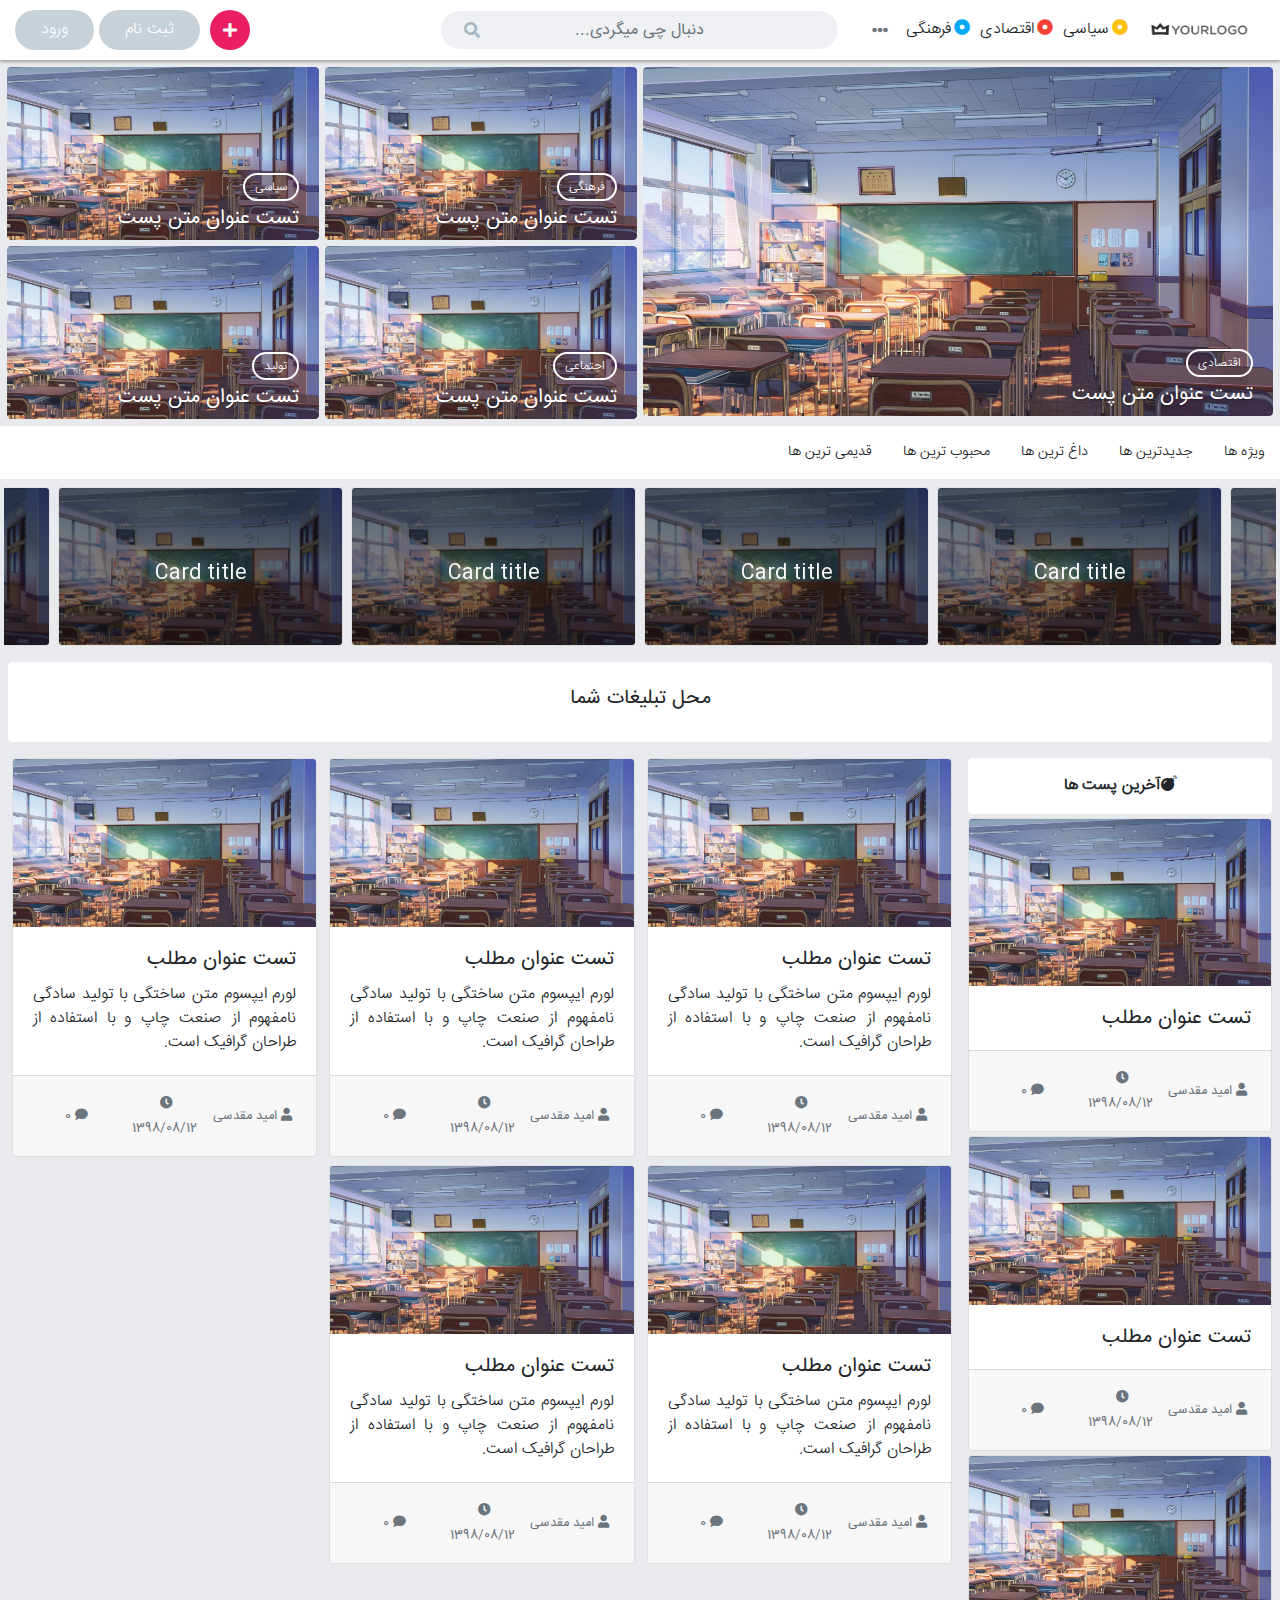
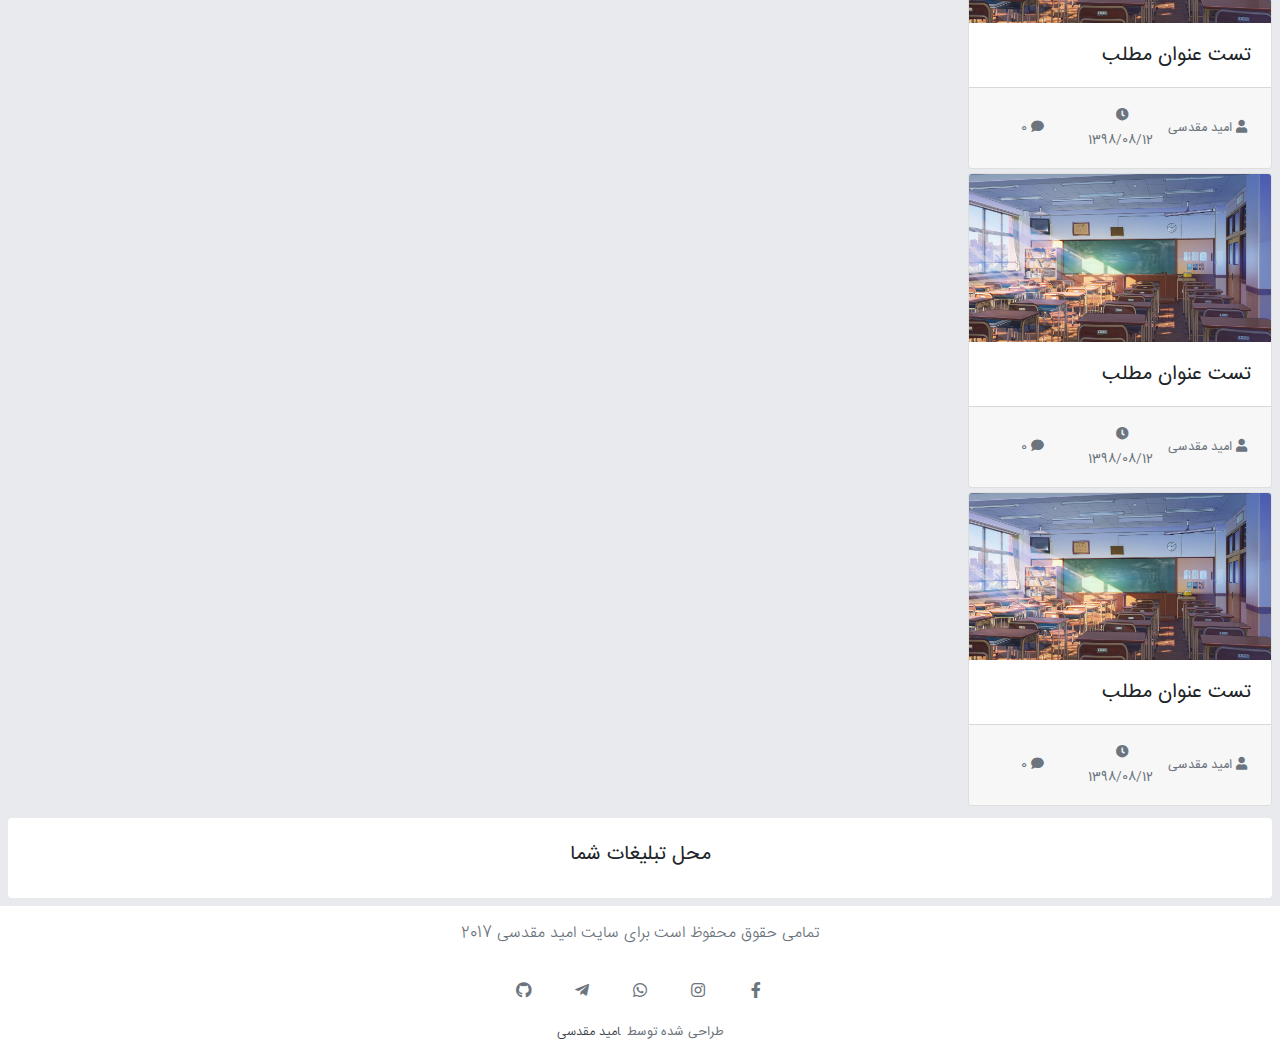
<file: index.html>
<!DOCTYPE html>
<html lang="fa" dir="rtl">

<head>
  <meta charset="UTF-8" />
  <meta name="viewport" content="width=device-width, initial-scale=1.0" />
  <meta http-equiv="X-UA-Compatible" content="ie=edge" />
  <title>قالب وبلاگ خبری</title>
  <link rel="stylesheet" href="css/all.min.css" />
  <link rel="stylesheet" href="css/bootstrap.min.css" />
  <link rel="stylesheet" href="css/slick.css" />
  <link rel="stylesheet" href="style.css" />
</head>

<body>
  <header>
    <div class="row">
      <div class="col-md-4 col-sm-4 col-4 d-flex align-items-center">
        <div class="col-md-4 logo">
          <a href=""><img src="images/logo.png" alt="logo" /></a>
        </div>
        <div class="col-md-7 p-0">
          <nav>
            <ul>
              <li>
                <p><i class="fas fa-dot-circle"></i>سیاسی</p>
              </li>
              <li>
                <p><i class="fas fa-dot-circle"></i>اقتصادی</p>
              </li>
              <li>
                <p><i class="fas fa-dot-circle"></i>فرهنگی</p>
              </li>
            </ul>
          </nav>
        </div>
        <a href="#" class="btn rounded-circle mymore text-muted"><i class=" fas fa-ellipsis-h"></i></a>
      </div>
      <div class="col-md-4 col-sm-4 col-4 d-flex align-items-center">
        <div class="input-group">
          <input type="text" class="form-control" placeholder="دنبال چی میگردی..." aria-label="search"
            aria-describedby="basic-addon1" />
          <div class="input-group-prepend">
            <span class="input-group-text" id="basic-addon1"><i class="fa fa-search" aria-hidden="true"></i></span>
          </div>
        </div>
      </div>
      <div class="col-md-4 col-sm-4 col-4 d-flex align-items-center justify-content-end">
        <a href="" class="btn myplus rounded-circle"><i class="fa fa-plus" aria-hidden="true"></i></a>
        <div class="beforlogin">
          <a href="" class="btn mybtn">ثبت نام</a>
          <a href="" class="btn mybtn">ورود</a>
        </div>
        <div class="afterlogin d-none">
          <a href="" class="myaccount"><img src="images/user.png" alt="user" /></a>
        </div>
      </div>
    </div>
  </header>
  <div class="cleafix"></div>
  <div class="col-md-12 align-items-center position-absolute p-1 main-megamenu">
    <div class="col-md-12 bg-white text-dark d-flex rounded">
      <div class="col-md-3">salam</div>
      <div class="col-md-3">salam</div>
      <div class="col-md-3">salam</div>
      <div class="col-md-3">salam</div>
    </div>
  </div>
  <div class="clearfix"></div>
  <section id="myslider">
    <div class="row no-gutters p-1">
      <div class="col-md-6 big-post">
        <div class="card text-white border-0">
          <img src="images/posts/1.jpg" class="card-img" alt="" />
          <div class="card-img-overlay">
            <div class="card-header">اقتصادی</div>
            <a href="">
              <h5 class="card-title pb-2">تست عنوان متن پست</h5>
            </a>
            <h6 class="card-subtitle">19 مرداد 1398</h6>
          </div>
        </div>
      </div>
      <div class="col-md-6 small-post no-gutters d-flex flex-wrap">
        <div class="col-md-6">
          <div class="card text-white border-0">
            <img src="images/posts/1.jpg" class="card-img" alt="" />
            <div class="card-img-overlay">
              <div class="card-header">فرهنگی</div>
              <a href="">
                <h5 class="card-title pb-2">تست عنوان متن پست</h5>
              </a>
              <h6 class="card-subtitle">19 مرداد 1398</h6>
            </div>
          </div>
        </div>
        <div class="col-md-6">
          <div class="card text-white border-0">
            <img src="images/posts/1.jpg" class="card-img" alt="" />
            <div class="card-img-overlay">
              <div class="card-header">سیاسی</div>
              <a href="">
                <h5 class="card-title pb-2">تست عنوان متن پست</h5>
              </a>
              <h6 class="card-subtitle">19 مرداد 1398</h6>
            </div>
          </div>
        </div>
        <div class="col-md-6">
          <div class="card text-white border-0">
            <img src="images/posts/1.jpg" class="card-img" alt="" />
            <div class="card-img-overlay">
              <div class="card-header">اجتماعی</div>
              <a href="">
                <h5 class="card-title pb-2">تست عنوان متن پست</h5>
              </a>
              <h6 class="card-subtitle">19 مرداد 1398</h6>
            </div>
          </div>
        </div>
        <div class="col-md-6">
          <div class="card text-white border-0">
            <img src="images/posts/1.jpg" class="card-img" alt="" />
            <div class="card-img-overlay">
              <div class="card-main">
                <div class="card-header">تولید</div>
                <a href="">
                  <h5 class="card-title pb-2">تست عنوان متن پست</h5>
                </a>
                <h6 class="card-subtitle">18 مهر 1398</h6>
              </div>
            </div>
          </div>
        </div>
      </div>
    </div>
  </section>
  <div class="clearfix"></div>
  <section id="nav-filter">
    <div class="row no-gutters">
      <div class="col-md-11">
        <nav>
          <ul class="d-flex">
            <li>
              <a href="" class="btn active">
                <p>ویژه ها</p>
              </a>
            </li>
            <li>
              <a href="" class="btn active">
                <p>جدیدترین ها</p>
              </a>
            </li>
            <li>
              <a href="" class="btn">
                <p>داغ ترین ها</p>
              </a>
            </li>
            <li>
              <a href="" class="btn">
                <p>محبوب ترین ها</p>
              </a>
            </li>
            <li>
              <a href="" class="btn">
                <p>قدیمی ترین ها</p>
              </a>
            </li>
          </ul>
        </nav>
      </div>
      <div class="col-md-1">
        <a href="" class="btn"><i class="fa fa-windows" aria-hidden="true"></i></a>
      </div>
    </div>
  </section>
  <div class="clearfix"></div>
  <section id="suggested-slider">
    <div class="row">
      <div class="col-md-12 pl-1 pr-1">
        <ul class="myslik-slider mt-2 mb-2">
          <li class="slik-item rounded pr-1 pl-1">
            <div class="card text-white">
              <img src="images/posts/1.jpg" class="card-img" alt="" />
              <div class="card-img-overlay">
                <h5 class="card-title">Card title</h5>
              </div>
            </div>
          </li>
          <li class="slik-item pr-1 pl-1">
            <div class="card text-white">
              <img src="images/posts/1.jpg" class="card-img" alt="" />
              <div class="card-img-overlay">
                <h5 class="card-title">Card title</h5>
              </div>
            </div>
          </li>
          <li class="slik-item pr-1 pl-1">
            <div class="card text-white">
              <img src="images/posts/1.jpg" class="card-img" alt="" />
              <div class="card-img-overlay">
                <h5 class="card-title">Card title</h5>
              </div>
            </div>
          </li>
          <li class="slik-item pr-1 pl-1">
            <div class="card text-white">
              <img src="images/posts/1.jpg" class="card-img" alt="" />
              <div class="card-img-overlay">
                <h5 class="card-title">Card title</h5>
              </div>
            </div>
          </li>
          <li class="slik-item pr-1 pl-1">
            <div class="card text-white">
              <img src="images/posts/1.jpg" class="card-img" alt="" />
              <div class="card-img-overlay">
                <h5 class="card-title">Card title</h5>
              </div>
            </div>
          </li>
          <li class="slik-item pr-1 pl-1">
            <div class="card text-white">
              <img src="images/posts/1.jpg" class="card-img" alt="" />
              <div class="card-img-overlay">
                <h5 class="card-title">Card title</h5>
              </div>
            </div>
          </li>
          <li class="slik-item pr-1 pl-1">
            <div class="card text-white">
              <img src="images/posts/1.jpg" class="card-img" alt="" />
              <div class="card-img-overlay">
                <h5 class="card-title">Card title</h5>
              </div>
            </div>
          </li>
        </ul>
      </div>
    </div>
  </section>
  <div class="clearfix"></div>
  <section id="first-ads">
    <div class="row pr-2 pl-2 mb-2">
      <div class="col-12 bg-white rounded">
        <h5 class="text-center pt-4 pb-4">محل تبلیغات شما</h5>
      </div>
    </div>
  </section>
  <div class="clearfix"></div>
  <section id="main">
    <div class="row">
      <div class="col-md-3 d-flex p-2 flex-column align-content-start">
        <div class="col-md-12 p-0">
          <article class="last-post col-12 d-flex flex-column p-0">
            <div class="title-lastpost text-center font-weight-bold bg-white p-3 rounded">
              <p><i class="fa fa-bomb"></i>آخرین پست ها</p>
            </div>
            <div class="posts-lastpost">
              <div class="col-12 p-0 mt-1 mb-1">
                <div class="card p-0 text-right">
                  <img src="images/posts/1.jpg" class="card-img-top" alt="" />
                  <div class="card-body">
                    <a href="">
                      <h5 class="card-title text-body m-0">
                        تست عنوان مطلب
                      </h5>
                    </a>
                  </div>
                  <div
                    class="card-footer d-flex justify-content-center align-content-center align-items-center text-muted">
                    <div class="col-md-4 p-1 text-center">
                      <small><i class="fa fa-user ml-1"></i>امید مقدسی</small>
                    </div>
                    <div class="col-md-4 p-1 text-center">
                      <small><i class="fa fa-clock ml-1"></i>1398/08/12</small>
                    </div>
                    <div class="col-md-4 p-1 text-center">
                      <small><i class="fa fa-comment ml-1"></i>0</small>
                    </div>
                  </div>
                </div>
              </div>
              <div class="col-12 p-0 mt-1 mb-1">
                <div class="card p-0 text-right">
                  <img src="images/posts/1.jpg" class="card-img-top" alt="" />
                  <div class="card-body">
                    <a href="">
                      <h5 class="card-title text-body m-0">
                        تست عنوان مطلب
                      </h5>
                    </a>
                  </div>
                  <div
                    class="card-footer d-flex justify-content-center align-content-center align-items-center text-muted">
                    <div class="col-md-4 p-1 text-center">
                      <small><i class="fa fa-user ml-1"></i>امید مقدسی</small>
                    </div>
                    <div class="col-md-4 p-1 text-center">
                      <small><i class="fa fa-clock ml-1"></i>1398/08/12</small>
                    </div>
                    <div class="col-md-4 p-1 text-center">
                      <small><i class="fa fa-comment ml-1"></i>0</small>
                    </div>
                  </div>
                </div>
              </div>
              <div class="col-12 p-0 mt-1 mb-1">
                <div class="card p-0 text-right">
                  <img src="images/posts/1.jpg" class="card-img-top" alt="" />
                  <div class="card-body">
                    <a href="">
                      <h5 class="card-title text-body m-0">
                        تست عنوان مطلب
                      </h5>
                    </a>
                  </div>
                  <div
                    class="card-footer d-flex justify-content-center align-content-center align-items-center text-muted">
                    <div class="col-md-4 p-1 text-center">
                      <small><i class="fa fa-user ml-1"></i>امید مقدسی</small>
                    </div>
                    <div class="col-md-4 p-1 text-center">
                      <small><i class="fa fa-clock ml-1"></i>1398/08/12</small>
                    </div>
                    <div class="col-md-4 p-1 text-center">
                      <small><i class="fa fa-comment ml-1"></i>0</small>
                    </div>
                  </div>
                </div>
              </div>
              <div class="col-12 p-0 mt-1 mb-1">
                <div class="card p-0 text-right">
                  <img src="images/posts/1.jpg" class="card-img-top" alt="" />
                  <div class="card-body">
                    <a href="">
                      <h5 class="card-title text-body m-0">
                        تست عنوان مطلب
                      </h5>
                    </a>
                  </div>
                  <div
                    class="card-footer d-flex justify-content-center align-content-center align-items-center text-muted">
                    <div class="col-md-4 p-1 text-center">
                      <small><i class="fa fa-user ml-1"></i>امید مقدسی</small>
                    </div>
                    <div class="col-md-4 p-1 text-center">
                      <small><i class="fa fa-clock ml-1"></i>1398/08/12</small>
                    </div>
                    <div class="col-md-4 p-1 text-center">
                      <small><i class="fa fa-comment ml-1"></i>0</small>
                    </div>
                  </div>
                </div>
              </div>
              <div class="col-12 p-0 mt-1 mb-1">
                <div class="card p-0 text-right">
                  <img src="images/posts/1.jpg" class="card-img-top" alt="" />
                  <div class="card-body">
                    <a href="">
                      <h5 class="card-title text-body m-0">
                        تست عنوان مطلب
                      </h5>
                    </a>
                  </div>
                  <div
                    class="card-footer d-flex justify-content-center align-content-center align-items-center text-muted">
                    <div class="col-md-4 p-1 text-center">
                      <small><i class="fa fa-user ml-1"></i>امید مقدسی</small>
                    </div>
                    <div class="col-md-4 p-1 text-center">
                      <small><i class="fa fa-clock ml-1"></i>1398/08/12</small>
                    </div>
                    <div class="col-md-4 p-1 text-center">
                      <small><i class="fa fa-comment ml-1"></i>0</small>
                    </div>
                  </div>
                </div>
              </div>
            </div>
          </article>
        </div>
      </div>
      <div class="col-md-9 d-flex p-1 flex-wrap align-content-start">
        <div class="col-md-4 p-1">
          <div class="card p-0 ml-1 text-right">
            <img src="images/posts/1.jpg" class="card-img-top" alt="" />
            <div class="card-body">
              <a href="">
                <h5 class="card-title text-body">تست عنوان مطلب</h5>
              </a>
              <p class="card-text text-justify">
                لورم ایپسوم متن ساختگی با تولید سادگی نامفهوم از صنعت چاپ و با
                استفاده از طراحان گرافیک است.
              </p>
            </div>
            <div class="card-footer d-flex justify-content-center align-content-center align-items-center text-muted">
              <div class="col-md-4 p-1 text-center">
                <small><i class="fa fa-user ml-1"></i>امید مقدسی</small>
              </div>
              <div class="col-md-4 p-1 text-center">
                <small><i class="fa fa-clock ml-1"></i>1398/08/12</small>
              </div>
              <div class="col-md-4 p-1 text-center">
                <small><i class="fa fa-comment ml-1"></i>0</small>
              </div>
            </div>
          </div>
        </div>
        <div class="col-md-4 p-1">
          <div class="card p-0 ml-1 text-right">
            <img src="images/posts/1.jpg" class="card-img-top" alt="" />
            <div class="card-body">
              <a href="">
                <h5 class="card-title text-body">تست عنوان مطلب</h5>
              </a>
              <p class="card-text text-justify">
                لورم ایپسوم متن ساختگی با تولید سادگی نامفهوم از صنعت چاپ و با
                استفاده از طراحان گرافیک است.
              </p>
            </div>
            <div class="card-footer d-flex justify-content-center align-content-center align-items-center text-muted">
              <div class="col-md-4 p-1 text-center">
                <small><i class="fa fa-user ml-1"></i>امید مقدسی</small>
              </div>
              <div class="col-md-4 p-1 text-center">
                <small><i class="fa fa-clock ml-1"></i>1398/08/12</small>
              </div>
              <div class="col-md-4 p-1 text-center">
                <small><i class="fa fa-comment ml-1"></i>0</small>
              </div>
            </div>
          </div>
        </div>
        <div class="col-md-4 p-1">
          <div class="card p-0 ml-1 text-right">
            <img src="images/posts/1.jpg" class="card-img-top" alt="" />
            <div class="card-body">
              <a href="">
                <h5 class="card-title text-body">تست عنوان مطلب</h5>
              </a>
              <p class="card-text text-justify">
                لورم ایپسوم متن ساختگی با تولید سادگی نامفهوم از صنعت چاپ و با
                استفاده از طراحان گرافیک است.
              </p>
            </div>
            <div class="card-footer d-flex justify-content-center align-content-center align-items-center text-muted">
              <div class="col-md-4 p-1 text-center">
                <small><i class="fa fa-user ml-1"></i>امید مقدسی</small>
              </div>
              <div class="col-md-4 p-1 text-center">
                <small><i class="fa fa-clock ml-1"></i>1398/08/12</small>
              </div>
              <div class="col-md-4 p-1 text-center">
                <small><i class="fa fa-comment ml-1"></i>0</small>
              </div>
            </div>
          </div>
        </div>
        <div class="col-md-4 p-1">
          <div class="card p-0 ml-1 text-right">
            <img src="images/posts/1.jpg" class="card-img-top" alt="" />
            <div class="card-body">
              <a href="">
                <h5 class="card-title text-body">تست عنوان مطلب</h5>
              </a>
              <p class="card-text text-justify">
                لورم ایپسوم متن ساختگی با تولید سادگی نامفهوم از صنعت چاپ و با
                استفاده از طراحان گرافیک است.
              </p>
            </div>
            <div class="card-footer d-flex justify-content-center align-content-center align-items-center text-muted">
              <div class="col-md-4 p-1 text-center">
                <small><i class="fa fa-user ml-1"></i>امید مقدسی</small>
              </div>
              <div class="col-md-4 p-1 text-center">
                <small><i class="fa fa-clock ml-1"></i>1398/08/12</small>
              </div>
              <div class="col-md-4 p-1 text-center">
                <small><i class="fa fa-comment ml-1"></i>0</small>
              </div>
            </div>
          </div>
        </div>
        <div class="col-md-4 p-1">
          <div class="card p-0 ml-1 text-right">
            <img src="images/posts/1.jpg" class="card-img-top" alt="" />
            <div class="card-body">
              <a href="">
                <h5 class="card-title text-body">تست عنوان مطلب</h5>
              </a>
              <p class="card-text text-justify">
                لورم ایپسوم متن ساختگی با تولید سادگی نامفهوم از صنعت چاپ و با
                استفاده از طراحان گرافیک است.
              </p>
            </div>
            <div class="card-footer d-flex justify-content-center align-content-center align-items-center text-muted">
              <div class="col-md-4 p-1 text-center">
                <small><i class="fa fa-user ml-1"></i>امید مقدسی</small>
              </div>
              <div class="col-md-4 p-1 text-center">
                <small><i class="fa fa-clock ml-1"></i>1398/08/12</small>
              </div>
              <div class="col-md-4 p-1 text-center">
                <small><i class="fa fa-comment ml-1"></i>0</small>
              </div>
            </div>
          </div>
        </div>
      </div>
    </div>
  </section>
  <div class="clearfix"></div>
  <section id="last-ads">
    <div class="row pr-2 pl-2 mb-2">
      <div class="col-12 bg-white rounded">
        <h5 class="text-center pt-4 pb-4">محل تبلیغات شما</h5>
      </div>
    </div>
  </section>
  <div class="clearfix"></div>
  <footer>
    <div class="row bg-white">
      <div class="col-12">
        <div id="copyright" class="text-center mt-3 mb-3 text-muted">
          <p>تمامی حقوق محفوظ است برای سایت امید مقدسی 2017</p>
        </div>
        <div class="col-12 d-flex justify-content-center mysocial">
          <ul class="d-flex flex-wrap justify-content-center flex-grow-1">
            <li class="m-1 text-center rounded">
              <a href="#" class="text-muted"><i class="fab fa-facebook-f"></i></a>
            </li>
            <li class="m-1 text-center rounded">
              <a href="#" class="text-muted"><i class="fab fa-instagram"></i></a>
            </li>
            <li class="m-1 text-center rounded">
              <a href="#" class="text-muted"><i class="fab fa-whatsapp"></i></a>
            </li>
            <li class="m-1 text-center rounded">
              <a href="#" class="text-muted"><i class="fab fa-telegram-plane"></i></a>
            </li>
            <li class="m-1 text-center rounded">
              <a href="#" class="text-muted"><i class="fab fa-github"></i></a>
            </li>
          </ul>
        </div>
        <div class="col-12">
          <div id="designer" class="text-center text-muted">
            <small>طراحی شده توسط<a href="http://omoghadasi.ir" class="text-dark mr-2">امید مقدسی</a></small>
          </div>
        </div>
      </div>
    </div>
  </footer>
  <script src="js/jquery-3.4.1.min.js"></script>
  <script src="js/popper.min.js"></script>
  <script src="js/bootstrap.min.js"></script>
  <script src="js/slick.js"></script>
  <script src="script.js"></script>
</body>

</html>
</file>
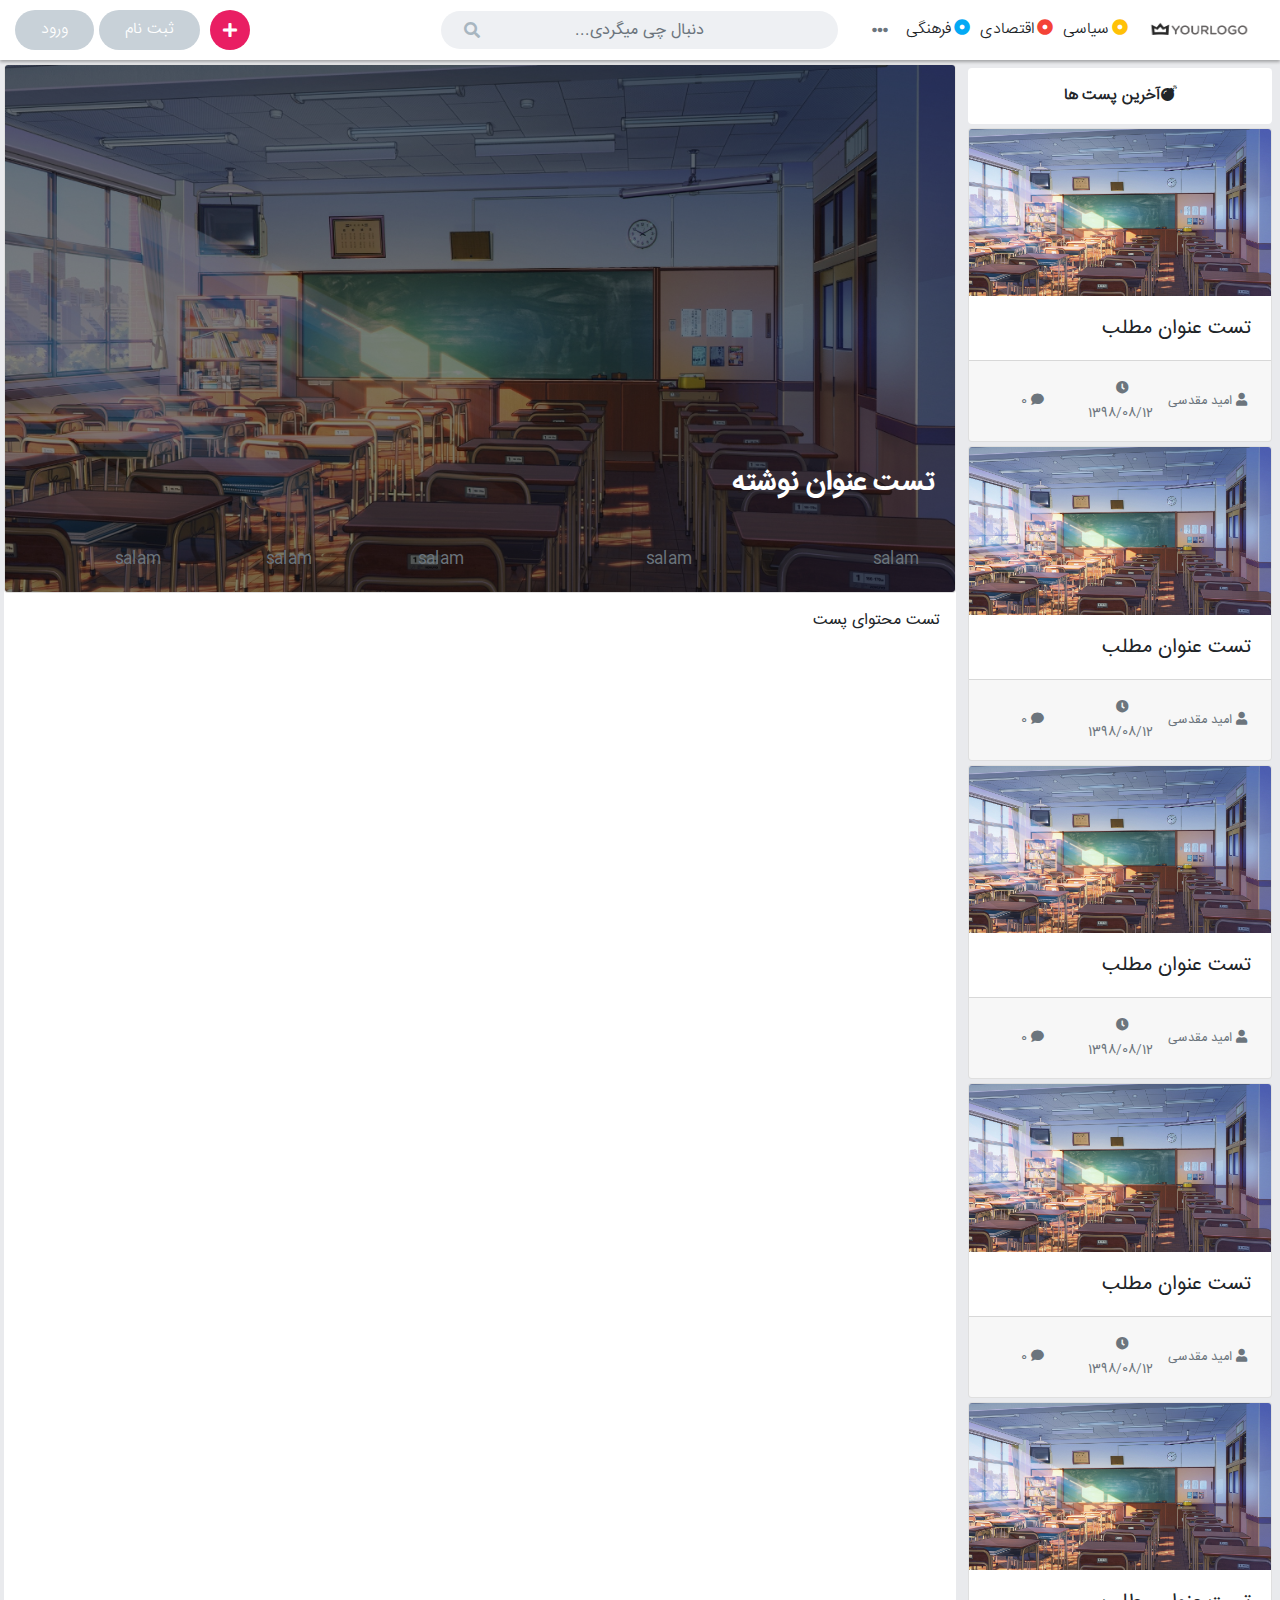
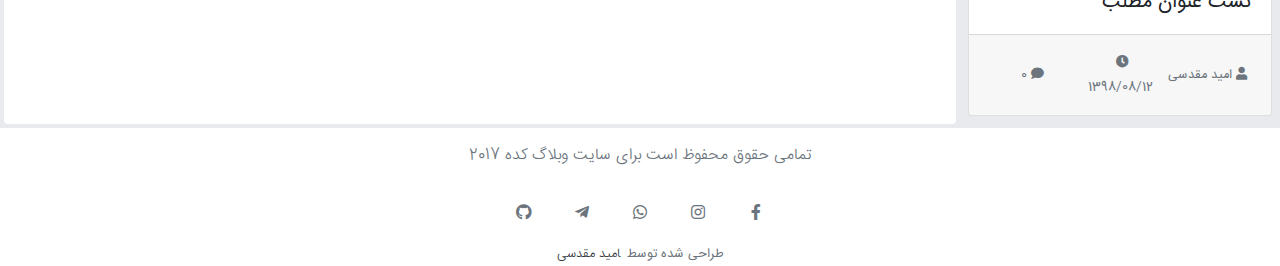
<file: singel.html>
<!DOCTYPE html>
<html lang="fa" dir="rtl">

<head>
    <meta charset="UTF-8" />
    <meta name="viewport" content="width=device-width, initial-scale=1.0" />
    <meta http-equiv="X-UA-Compatible" content="ie=edge" />
    <title>قالب وبلاگ خبری</title>
    <link rel="stylesheet" href="css/all.min.css" />
    <link rel="stylesheet" href="css/bootstrap.min.css" />
    <link rel="stylesheet" href="css/slick.css" />
    <link rel="stylesheet" href="style.css" />
</head>

<body>
    <header>
        <div class="row">
            <div class="col-md-4 col-sm-4 col-4 d-flex align-items-center">
                <div class="col-md-4 logo">
                    <a href=""><img src="images/logo.png" alt="logo" /></a>
                </div>
                <div class="col-md-7 p-0">
                    <nav>
                        <ul>
                            <li>
                                <p><i class="fas fa-dot-circle"></i>سیاسی</p>
                            </li>
                            <li>
                                <p><i class="fas fa-dot-circle"></i>اقتصادی</p>
                            </li>
                            <li>
                                <p><i class="fas fa-dot-circle"></i>فرهنگی</p>
                            </li>
                        </ul>
                    </nav>
                </div>
                <a href="#" class="btn rounded-circle mymore text-muted"><i class=" fas fa-ellipsis-h"></i></a>
            </div>
            <div class="col-md-4 col-sm-4 col-4 d-flex align-items-center">
                <div class="input-group">
                    <input type="text" class="form-control" placeholder="دنبال چی میگردی..." aria-label="search"
                        aria-describedby="basic-addon1" />
                    <div class="input-group-prepend">
                        <span class="input-group-text" id="basic-addon1"><i class="fa fa-search"
                                aria-hidden="true"></i></span>
                    </div>
                </div>
            </div>
            <div class="col-md-4 col-sm-4 col-4 d-flex align-items-center justify-content-end">
                <a href="" class="btn myplus rounded-circle"><i class="fa fa-plus" aria-hidden="true"></i></a>
                <div class="beforlogin">
                    <a href="" class="btn mybtn">ثبت نام</a>
                    <a href="" class="btn mybtn">ورود</a>
                </div>
                <div class="afterlogin d-none">
                    <a href="" class="myaccount"><img src="images/user.png" alt="user" /></a>
                </div>
            </div>
        </div>
    </header>
    <div class="cleafix"></div>
    <div class="col-md-12 align-items-center position-absolute p-1 main-megamenu">
        <div class="col-md-12 bg-white text-dark d-flex rounded">
            <div class="col-md-3">salam</div>
            <div class="col-md-3">salam</div>
            <div class="col-md-3">salam</div>
            <div class="col-md-3">salam</div>
        </div>
    </div>
    <div class="clearfix"></div>
    <section id="singel-post">
        <div class="row">
            <div class="col-md-3 d-flex p-2 flex-column align-content-start">
                <div class="col-md-12 p-0">
                    <article class="last-post col-12 d-flex flex-column p-0">
                        <div class="title-lastpost text-center font-weight-bold bg-white p-3 rounded">
                            <p><i class="fa fa-bomb"></i>آخرین پست ها</p>
                        </div>
                        <div class="posts-lastpost">
                            <div class="col-12 p-0 mt-1 mb-1">
                                <div class="card p-0 text-right">
                                    <img src="images/posts/1.jpg" class="card-img-top" alt="" />
                                    <div class="card-body">
                                        <a href="">
                                            <h5 class="card-title text-body m-0">
                                                تست عنوان مطلب
                                            </h5>
                                        </a>
                                    </div>
                                    <div
                                        class="card-footer d-flex justify-content-center align-content-center align-items-center text-muted">
                                        <div class="col-md-4 p-1 text-center">
                                            <small><i class="fa fa-user ml-1"></i>امید مقدسی</small>
                                        </div>
                                        <div class="col-md-4 p-1 text-center">
                                            <small><i class="fa fa-clock ml-1"></i>1398/08/12</small>
                                        </div>
                                        <div class="col-md-4 p-1 text-center">
                                            <small><i class="fa fa-comment ml-1"></i>0</small>
                                        </div>
                                    </div>
                                </div>
                            </div>
                            <div class="col-12 p-0 mt-1 mb-1">
                                <div class="card p-0 text-right">
                                    <img src="images/posts/1.jpg" class="card-img-top" alt="" />
                                    <div class="card-body">
                                        <a href="">
                                            <h5 class="card-title text-body m-0">
                                                تست عنوان مطلب
                                            </h5>
                                        </a>
                                    </div>
                                    <div
                                        class="card-footer d-flex justify-content-center align-content-center align-items-center text-muted">
                                        <div class="col-md-4 p-1 text-center">
                                            <small><i class="fa fa-user ml-1"></i>امید مقدسی</small>
                                        </div>
                                        <div class="col-md-4 p-1 text-center">
                                            <small><i class="fa fa-clock ml-1"></i>1398/08/12</small>
                                        </div>
                                        <div class="col-md-4 p-1 text-center">
                                            <small><i class="fa fa-comment ml-1"></i>0</small>
                                        </div>
                                    </div>
                                </div>
                            </div>
                            <div class="col-12 p-0 mt-1 mb-1">
                                <div class="card p-0 text-right">
                                    <img src="images/posts/1.jpg" class="card-img-top" alt="" />
                                    <div class="card-body">
                                        <a href="">
                                            <h5 class="card-title text-body m-0">
                                                تست عنوان مطلب
                                            </h5>
                                        </a>
                                    </div>
                                    <div
                                        class="card-footer d-flex justify-content-center align-content-center align-items-center text-muted">
                                        <div class="col-md-4 p-1 text-center">
                                            <small><i class="fa fa-user ml-1"></i>امید مقدسی</small>
                                        </div>
                                        <div class="col-md-4 p-1 text-center">
                                            <small><i class="fa fa-clock ml-1"></i>1398/08/12</small>
                                        </div>
                                        <div class="col-md-4 p-1 text-center">
                                            <small><i class="fa fa-comment ml-1"></i>0</small>
                                        </div>
                                    </div>
                                </div>
                            </div>
                            <div class="col-12 p-0 mt-1 mb-1">
                                <div class="card p-0 text-right">
                                    <img src="images/posts/1.jpg" class="card-img-top" alt="" />
                                    <div class="card-body">
                                        <a href="">
                                            <h5 class="card-title text-body m-0">
                                                تست عنوان مطلب
                                            </h5>
                                        </a>
                                    </div>
                                    <div
                                        class="card-footer d-flex justify-content-center align-content-center align-items-center text-muted">
                                        <div class="col-md-4 p-1 text-center">
                                            <small><i class="fa fa-user ml-1"></i>امید مقدسی</small>
                                        </div>
                                        <div class="col-md-4 p-1 text-center">
                                            <small><i class="fa fa-clock ml-1"></i>1398/08/12</small>
                                        </div>
                                        <div class="col-md-4 p-1 text-center">
                                            <small><i class="fa fa-comment ml-1"></i>0</small>
                                        </div>
                                    </div>
                                </div>
                            </div>
                            <div class="col-12 p-0 mt-1 mb-1">
                                <div class="card p-0 text-right">
                                    <img src="images/posts/1.jpg" class="card-img-top" alt="" />
                                    <div class="card-body">
                                        <a href="">
                                            <h5 class="card-title text-body m-0">
                                                تست عنوان مطلب
                                            </h5>
                                        </a>
                                    </div>
                                    <div
                                        class="card-footer d-flex justify-content-center align-content-center align-items-center text-muted">
                                        <div class="col-md-4 p-1 text-center">
                                            <small><i class="fa fa-user ml-1"></i>امید مقدسی</small>
                                        </div>
                                        <div class="col-md-4 p-1 text-center">
                                            <small><i class="fa fa-clock ml-1"></i>1398/08/12</small>
                                        </div>
                                        <div class="col-md-4 p-1 text-center">
                                            <small><i class="fa fa-comment ml-1"></i>0</small>
                                        </div>
                                    </div>
                                </div>
                            </div>
                        </div>
                    </article>
                </div>
            </div>
            <div class="col-md-9 d-flex p-1">
                <div class="col-md-12 p-0 bg-white rounded main-post">
                    <div class="card text-white rounded">
                        <img src="images/posts/1.jpg" class="card-img" alt="">
                        <div class="card-img-overlay">
                            <div class="overlay-content text-right">
                                <div class="post-title mb-5">
                                    <h3 class="card-title">تست عنوان نوشته</h3>
                                </div>
                                <div class="post-info d-flex text-muted">
                                    <div class="col-md-3">salam</div>
                                    <div class="col-md-3">salam</div>
                                    <div class="col-md-2">salam</div>
                                    <div class="col-md-2">salam</div>
                                    <div class="col-md-2">salam</div>
                                </div>
                            </div>
                        </div>
                    </div>
                    <div class="post-text text-right p-3">
                        تست محتوای پست
                    </div>
                </div>
            </div>
        </div>
    </section>
    <div class="clearfix"></div>
    <footer>
        <div class="row bg-white">
            <div class="col-12">
                <div id="copyright" class="text-center mt-3 mb-3 text-muted">
                    <p>تمامی حقوق محفوظ است برای سایت وبلاگ کده 2017</p>
                </div>
                <div class="col-12 d-flex justify-content-center mysocial">
                    <ul class="d-flex flex-wrap justify-content-center flex-grow-1">
                        <li class="m-1 text-center rounded">
                            <a href="#" class="text-muted"><i class="fab fa-facebook-f"></i></a>
                        </li>
                        <li class="m-1 text-center rounded">
                            <a href="#" class="text-muted"><i class="fab fa-instagram"></i></a>
                        </li>
                        <li class="m-1 text-center rounded">
                            <a href="#" class="text-muted"><i class="fab fa-whatsapp"></i></a>
                        </li>
                        <li class="m-1 text-center rounded">
                            <a href="#" class="text-muted"><i class="fab fa-telegram-plane"></i></a>
                        </li>
                        <li class="m-1 text-center rounded">
                            <a href="#" class="text-muted"><i class="fab fa-github"></i></a>
                        </li>
                    </ul>
                </div>
                <div class="col-12">
                    <div id="designer" class="text-center text-muted">
                        <small>طراحی شده توسط<a href="http://omoghadasi.ir" class="text-dark mr-2">امید
                                مقدسی</a></small>
                    </div>
                </div>
            </div>
        </div>
    </footer>
    <script src="js/jquery-3.4.1.min.js"></script>
    <script src="js/popper.min.js"></script>
    <script src="js/bootstrap.min.js"></script>
    <script src="js/slick.js"></script>
    <script src="script.js"></script>
</body>

</html>
</file>
<file: style.css>
@font-face {
  font-family: "sans";
  src: url("fonts/IRANSans\(FaNum\).ttf");
}
@font-face {
  font-family: "sans-bold";
  src: url("fonts/IRANSans\(FaNum\)_Bold.ttf");
}
@font-face {
  font-family: "sans-light";
  src: url("fonts/IRANSans\(FaNum\)_Light.ttf");
}
* {
  direction: rtl;
  padding: 0;
  margin: 0;
  border: 0;
  outline: none;
  box-sizing: border-box;
}
img {
  max-width: 100%;
}
ul {
  margin-bottom: 0;
}
li {
  list-style: none;
}
a,
a:hover,
a:focus,
a:visited {
  transition: all 0.2s ease-in-out;
  -webkit-transition: all 0.2s ease-in-out;
  -moz-transition: all 0.2s ease-in-out;
  -o-transition: all 0.2s ease-in-out;
  color: white;
  text-decoration: none;
}
body {
  font-family: "sans", tahoma;
  background-color: #e9eaed;
}
h1,
h2,
h3 {
  font-family: "sans-bold", tahoma;
}
h4,
h5,
h6 {
  font-family: "sans", tahoma;
}
p,
a {
  font-family: "sans-light", tahoma;
  margin: 0;
}
header {
  -webkit-box-shadow: 0px 2px 3px 0px rgba(0, 0, 0, 0.3);
  -moz-box-shadow: 0px 2px 3px 0px rgba(0, 0, 0, 0.3);
  -o-box-shadow: 0px 2px 3px 0px rgba(0, 0, 0, 0.3);
  box-shadow: 0px 2px 3px 0px rgba(0, 0, 0, 0.3);
  background-color: white;
}
header .row {
  height: 60px;
}
header .logo {
  max-height: 60px;
}
header nav ul li {
  padding-left: 5px;
  display: inline-block;
}
header nav ul li i {
  padding-left: 3px;
}
header nav ul li:nth-child(1) i {
  color: #ffc107;
}
header nav ul li:nth-child(2) i {
  color: #f44336;
}
header nav ul li:nth-child(3) i {
  color: #03a9f4;
}
header nav ul li:hover p {
  cursor: pointer;
  font-weight: 600;
}
header .mymore {
  width: 40px;
  height: 40px;
  transition: all 0.2s ease-in-out;
  -webkit-transition: all 0.2s ease-in-out;
  -moz-transition: all 0.2s ease-in-out;
  -o-transition: all 0.2s ease-in-out;
}
header .mymore i {
  padding-top: 5px;
}
header .mymore:hover {
  background-color: #eeeeee;
}
header .input-group {
  position: relative;
}
header .input-group input {
  background-color: #eef0f3;
  border-radius: 50px !important;
  border: none;
  text-align: center;
}
header .input-group input:focus {
  background-color: #eef0f3;
}
header .input-group .input-group-prepend .input-group-text {
  position: absolute;
  background-color: transparent;
  border: none;
  margin-right: -50px;
  margin-top: 5px;
  color: #a8b6c0;
}
header .myplus {
  margin: 0 10px;
  width: 40px;
  height: 40px;
  background-color: #e91e63;
  transition: all 0.2s ease-in-out;
  -webkit-transition: all 0.2s ease-in-out;
  -moz-transition: all 0.2s ease-in-out;
  -o-transition: all 0.2s ease-in-out;
}
header .myplus i {
  padding-top: 5px;
  color: white;
}
header .beforlogin .mybtn {
  border-radius: 50px;
  background-color: #c8d1d8;
  color: white;
  padding: 7px 25px;
}
header .beforlogin .mybtn:hover {
  background-color: #e91e63;
}
header .beforlogin .mybtn i {
  font-size: 1.1rem;
  margin: 5px 5px;
}
header .afterlogin {
  width: 55px;
  height: 55px;
}
.main-megamenu {
  z-index: 1000;
  display: none;
}
#myslider .card {
  text-align: right;
  margin: 3px;
  overflow: hidden;
}
#myslider .card-img-overlay {
  top: 50%;
  transition: all 0.2s ease-in-out;
  -webkit-transition: all 0.2s ease-in-out;
  -moz-transition: all 0.2s ease-in-out;
  -ms-transition: all 0.2s ease-in-out;
  -o-transition: all 0.2s ease-in-out;
}
#myslider .big-post .card-img-overlay {
  top: 75%;
}
#myslider .card-header {
  display: inline-block;
  padding: 3px 10px;
  border: 2px solid white;
  border-radius: 20px;
  font-family: "sans-light", tahoma;
  font-size: 12px;
  margin-bottom: 5px;
}
#myslider a .card-title {
  text-shadow: 0 1px 2px rgba(0, 0, 0, 0.3);
}
#myslider .card-subtitle {
  font-family: "sans-light", tahoma;
  font-size: 12px;
  color: #c6c6c6;
}
#myslider .card:hover {
  cursor: pointer;
}
#myslider .card img {
  transition: all 0.2s ease-in-out;
  -webkit-transition: all 0.2s ease-in-out;
  -moz-transition: all 0.2s ease-in-out;
  -ms-transition: all 0.2s ease-in-out;
  -o-transition: all 0.2s ease-in-out;
}
#myslider .card:hover img {
  -webkit-transform: scale(1.05);
  -moz-transform: scale(1.05);
  -o-transform: scale(1.05);
  transform: scale(1.05);
}
#myslider .card:hover .card-img-overlay {
  top: 35%;
}
#myslider .big-post .card:hover .card-img-overlay {
  top: 66%;
}
#nav-filter {
  background-color: #fff;
}
#nav-filter nav ul li a {
  color: #212529;
  font-family: "sans-light", tahoma;
  font-size: 0.9rem;
  font-weight: 500;
  padding: 0.9rem;
  border-bottom: 2px solid transparent;
}
#nav-filter nav ul li:hover a {
  border-bottom: 2px solid #e91e63;
  color: #e91e63;
}

#suggested-slider ul li.slik-item div.card {
  overflow: hidden;
}
#suggested-slider ul li.slik-item div.card-img-overlay {
  transition: all 0.2s ease-in-out;
  -webkit-transition: all 0.2s ease-in-out;
  -moz-transition: all 0.2s ease-in-out;
  -o-transition: all 0.2s ease-in-out;
  background-color: rgba(0, 0, 0, 0.5);
}
#suggested-slider ul li.slik-item div.card-img-overlay .card-title {
  position: relative;
  top: 45%;
  text-align: center;
}
#suggested-slider ul li .card img {
  transition: all 0.2s ease-in-out;
  -webkit-transition: all 0.2s ease-in-out;
  -moz-transition: all 0.2s ease-in-out;
  -o-transition: all 0.2s ease-in-out;
}
#suggested-slider ul li.slik-item:hover .card img {
  transform: scale(1.15);
  -webkit-transform: scale(1.15);
  -moz-transform: scale(1.15);
  -ms-transform: scale(1.15);
  -o-transform: scale(1.15);
}
#suggested-slider ul li.slik-item:hover div.card-img-overlay {
  background-color: rgba(0, 0, 0, 0.3);
}
footer .mysocial ul li {
  width: 50px;
  height: 50px;
  position: relative;
  transition: all 0.2s ease-in-out;
  -webkit-transition: all 0.2s ease-in-out;
  -moz-transition: all 0.2s ease-in-out;
  -ms-transition: all 0.2s ease-in-out;
  -o-transition: all 0.2s ease-in-out;
}
footer .mysocial ul li a i {
  transition: all 0.2s ease-in-out;
  -webkit-transition: all 0.2s ease-in-out;
  -moz-transition: all 0.2s ease-in-out;
  -ms-transition: all 0.2s ease-in-out;
  -o-transition: all 0.2s ease-in-out;
}
footer .mysocial ul li a {
  position: absolute;
  top: 30%;
  right: 0;
  left: 0;
}
footer .mysocial ul li:hover a i {
  color: white;
}
footer .mysocial ul li:hover:nth-child(1) {
  background-color: #3b5998;
}
footer .mysocial ul li:hover:nth-child(2) {
  background-color: #c13584;
}
footer .mysocial ul li:hover:nth-child(3) {
  background-color: #25d366;
}
footer .mysocial ul li:hover:nth-child(4) {
  background-color: #0088cc;
}
footer .mysocial ul li:hover:nth-child(5) {
  background-color: #333;
}
#singel-post .main-post .card {
  overflow: hidden;
}
#singel-post .main-post .card-img-overlay {
  background-color: rgba(0, 0, 0, 0.5);
}
#singel-post .main-post .card-img-overlay .overlay-content {
  position: absolute;
  bottom: 0;
  left: 0;
  right: 0;
  padding: 20px;
}
</file>
